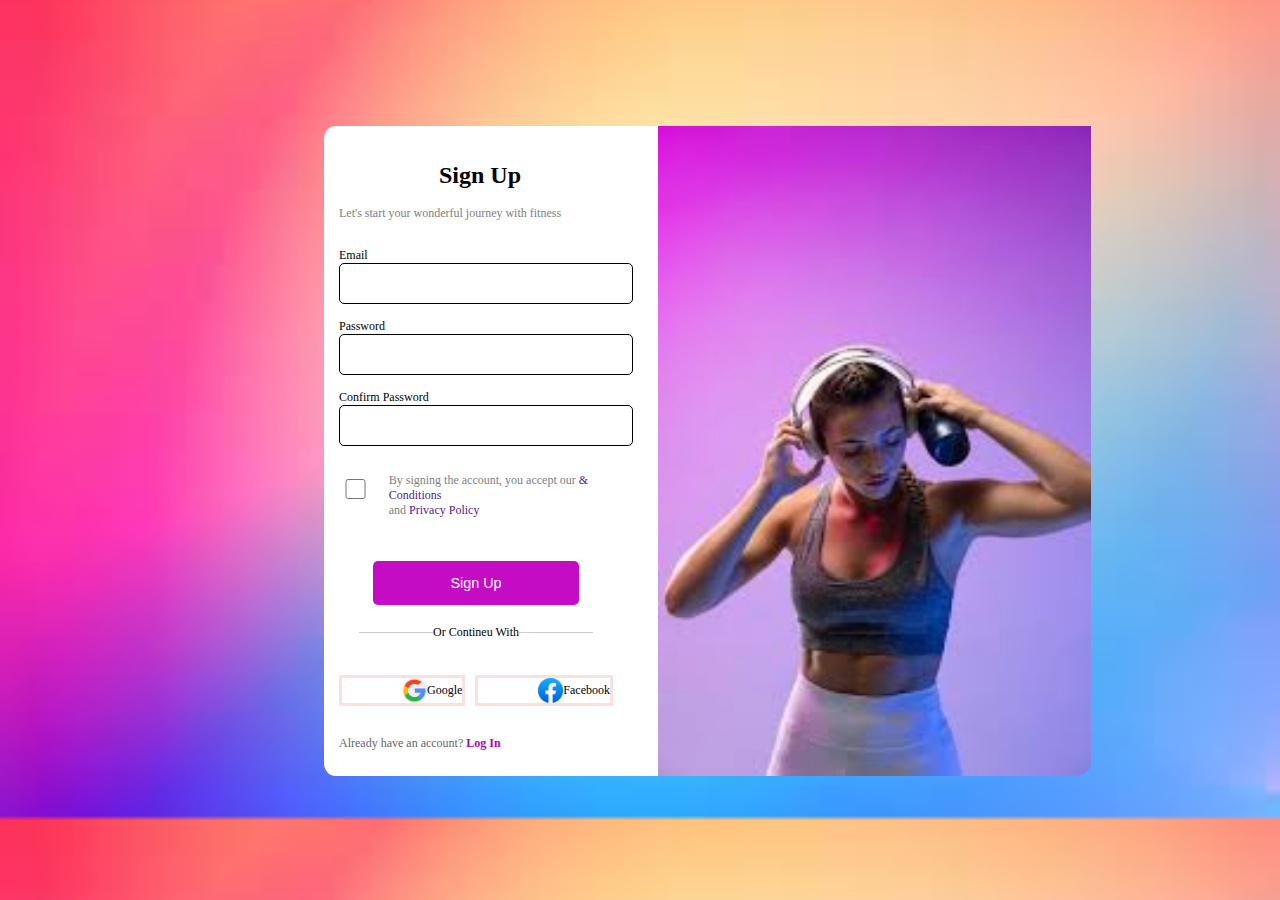
<file: index.html>
<!DOCTYPE html>
<html lang="en">

<head>
    <meta charset="UTF-8">
    <meta name="viewport" content="width=device-width, initial-scale=1.0">
    <title>Sign Up</title>
    <link rel="stylesheet" href="signup.css">
</head>

<body>
    <div class="signup-container">
        <div class="login">
            <form action="login.html">
                <h1>Sign Up</h1>
                <p>Let's start your wonderful journey with fitness</p>
                <br>
                <label for="email">Email</label>
                <br>
                <input id="email" type="email" required>
                <br><br>
                <label for="password">Password</label>
                <br>
                <input id="password" type="password" required>
                <br><br>
                <label for="confirm-password">Confirm Password</label>
                <br>
                <input id="confirm-password" type="password" required>
                <br><br>
                <div class="terms">
                    <input type="checkbox" id="box" name="terms" required>
                    <p>By signing the account, you accept our <a href="">& Conditions</a> <br> and <a href="">Privacy
                            Policy</a></p>
                </div>
                <br><br><br>
                <div class="signup-button">
                    <button type="submit">Sign Up</button>
                </div>
                <div class="divider">
                    <span>Or Contineu With</span>
                </div>
                <br>
                <div class="social-login">
                    <a href="#" class="social-link signup-button">
                        <img src="images/Google icon.png" alt="Google" class="icon">Google
                    </a>
                    <a href="#" class="social-link signup-button">
                        <img src="images/facebook icon.jpeg" alt="Facebook" class="icon">Facebook
                    </a>
                </div>
                <br><br>
                <label class="already-account">
                    Already have an account? <a href="login.html">Log In</a>
                </label>
        </div>
        </form>
        <div class="image-container">
            <img src="images/signup.jpeg" alt="profile Image">
        </div>
    </div>
</body>

</html>
</file>
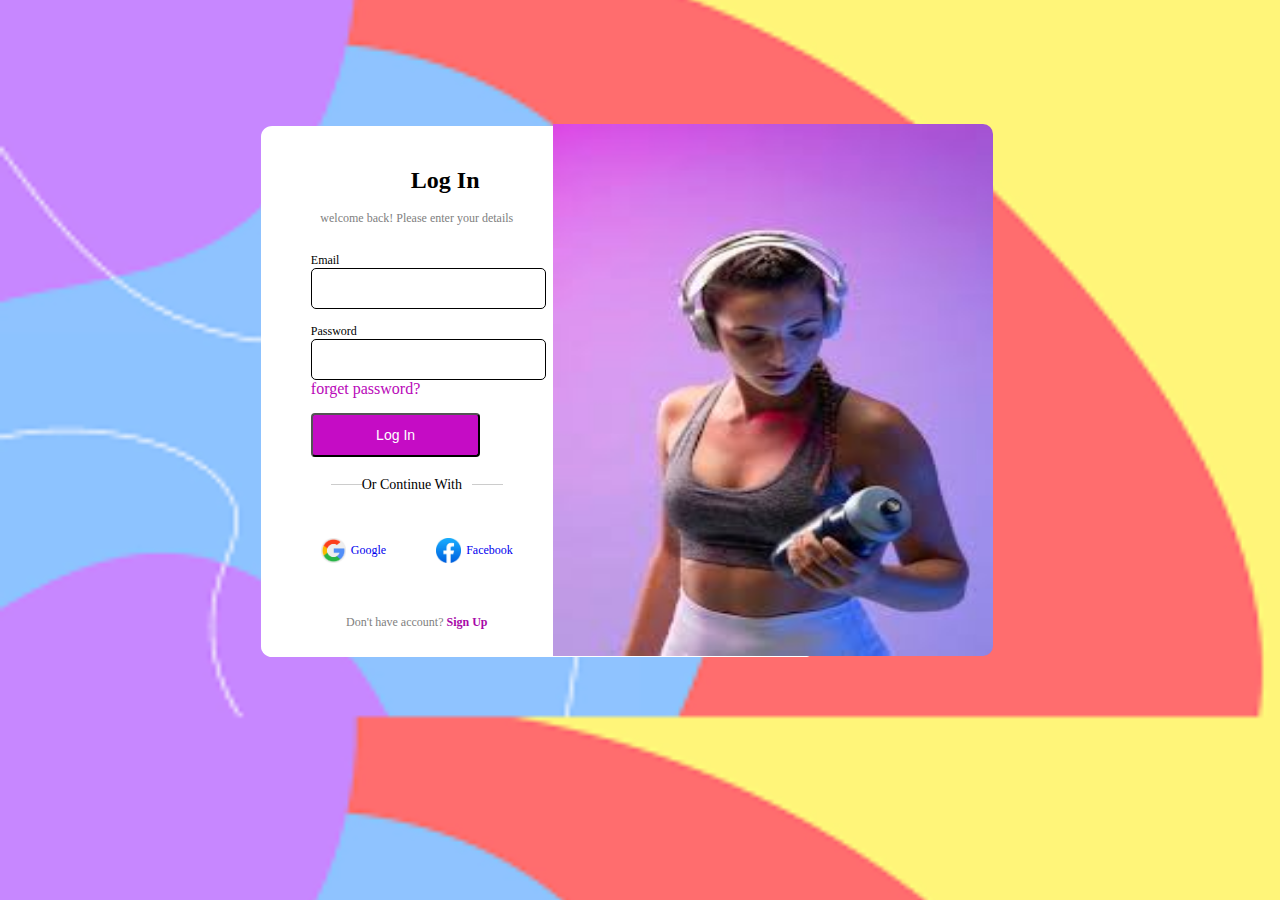
<file: login.html>
<!DOCTYPE html>
<html lang="en">

<head>
    <meta charset="UTF-8">
    <meta name="viewport" content="width=device-width, initial-scale=1.0">
    <title>Log In</title>
    <link rel="stylesheet" href="login.css">
</head>

<body>
    <div class="login-container">
        <div class="login">
            <form action="table.html">
                <h1>Log In</h1>
                <p>welcome back! Please enter your details</p>
                <br>
                <label for="email">Email</label>
                <br>
                <input id="email" type="email">
                <br><br>
                <label for="password">Password</label>
                <br>
                <input id="password" type="password"><br>
                <div class="forget-password">
                    <a href="">forget password?</a>
                </div>
                <br>
                <div class="login-button">
                    <button type="submit">Log In</button>
                </div>
                <div class="divider">
                    <span>Or Continue With</span>
                </div>
                <br>
                <div class="social-login">
                    <a href="#" class="social-link signup-button">
                        <img src="images/Google icon.png" alt="Google" class="icon">Google
                    </a>
                    <a href="#" class="social-link signup-button">
                        <img src="images/facebook icon.jpeg" alt="Facebook" class="icon">Facebook
                    </a>
                </div>
                <br><br>
                <div class="login-link">
                    <p>Don't have account? <a href="index.html">Sign Up</a></p>
                </div>
            </form>
        </div>
        <div class="image-container">
            <img src="images/IMG_9527 (1).JPG" alt="Profile Image" style="float: right;">
        </div>
    </div>
</body>

</html>
</file>
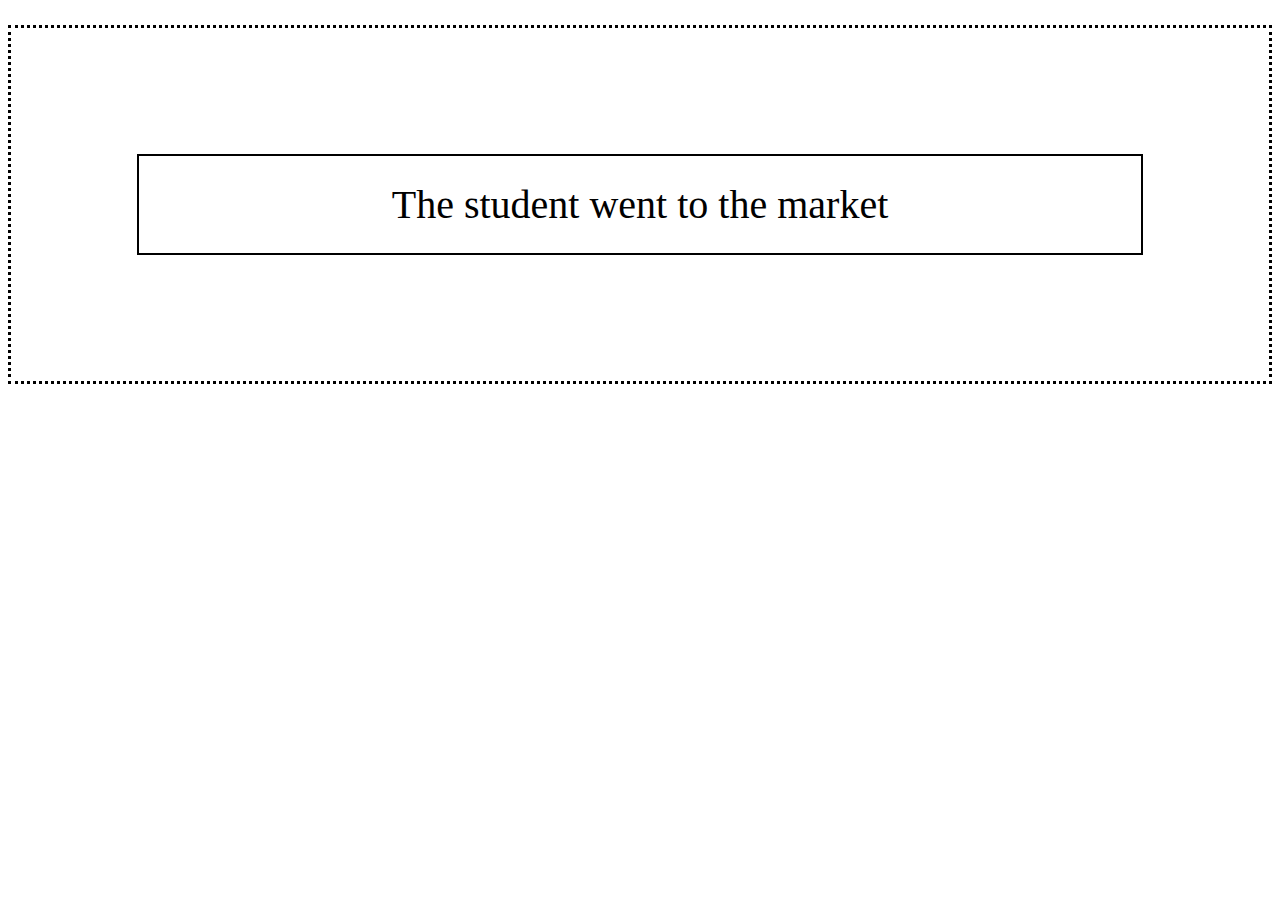
<file: nested.html>
<!DOCTYPE html>
<html lang="en">
<head>
    <meta charset="UTF-8">
    <meta name="viewport" content="width=device-width, initial-scale=1.0">
    <title>Nested Divs</title>
    <style>
        .outer-div{
            border-style: dotted;
            margin-top: 25px;
        }
        .inner-div {
            padding: 25px; 
            margin: 10%;  
            text-align: center; 
            font-size: 40px; 
            border: solid 2px;
        }
    </style>
</head>
<body>
    <div class="outer-div">
        <div class="inner-div">
            The student went to the market
        </div>
    </div>
</body>
</html>
</file>
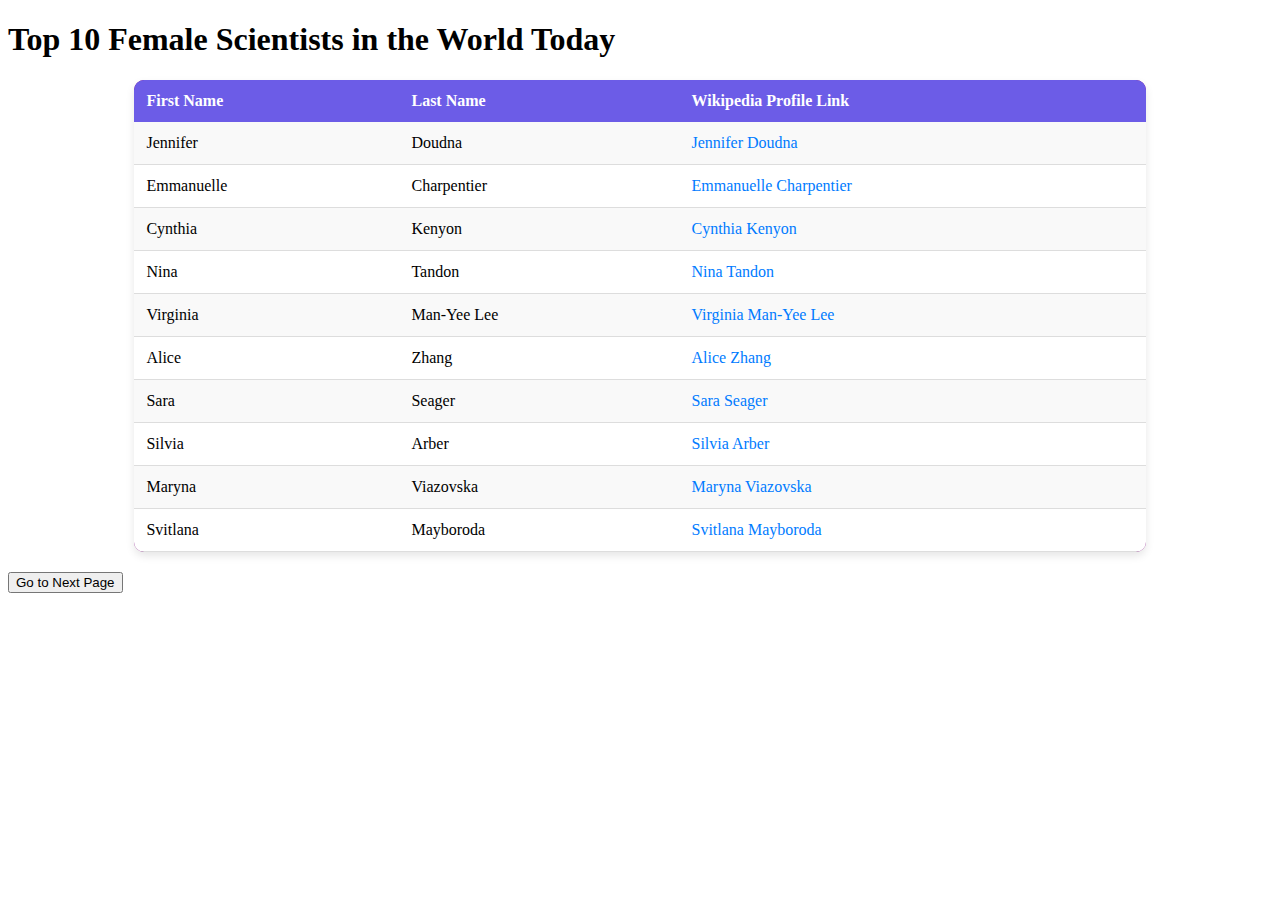
<file: table.html>
<!DOCTYPE html>
<html lang="en">
<head>
    <meta charset="UTF-8">
    <meta name="viewport" content="width=device-width, initial-scale=1.0">
    <title>Top Female Scientists</title>
    <link rel="stylesheet" href="table.css"> 
</head>
<body>
    <h1>Top 10 Female Scientists in the World Today</h1>
    <table class="female-scientists-table">
        <thead>
            <tr>
                <th>First Name</th>
                <th>Last Name</th>
                <th>Wikipedia Profile Link</th>
            </tr>
        </thead>
        <tbody>
            <tr>
                <td>Jennifer</td>
                <td>Doudna</td>
                <td><a href="https://en.wikipedia.org/wiki/Jennifer_Doudna" target="_blank">Jennifer Doudna</a></td>
            </tr>
            <tr>
                <td>Emmanuelle</td>
                <td>Charpentier</td>
                <td><a href="https://en.wikipedia.org/wiki/Emmanuelle_Charpentier" target="_blank">Emmanuelle Charpentier</a></td>
            </tr>
            <tr>
                <td>Cynthia</td>
                <td>Kenyon</td>
                <td><a href="https://en.wikipedia.org/wiki/Cynthia_Kenyon" target="_blank">Cynthia Kenyon</a></td>
            </tr>
            <tr>
                <td>Nina</td>
                <td>Tandon</td>
                <td><a href="https://en.wikipedia.org/wiki/Nina_Tandon" target="_blank">Nina Tandon</a></td>
            </tr>
            <tr>
                <td>Virginia</td>
                <td>Man-Yee Lee</td>
                <td><a href="https://en.wikipedia.org/wiki/Virginia_Man-Yee_Lee" target="_blank">Virginia Man-Yee Lee</a></td>
            </tr>
            <tr>
                <td>Alice</td>
                <td>Zhang</td>
                <td><a href="https://en.wikipedia.org/wiki/Alice_Zhang" target="_blank">Alice Zhang</a></td>
            </tr>
            <tr>
                <td>Sara</td>
                <td>Seager</td>
                <td><a href="https://en.wikipedia.org/wiki/Sara_Seager" target="_blank">Sara Seager</a></td>
            </tr>
            <tr>
                <td>Silvia</td>
                <td>Arber</td>
                <td><a href="https://en.wikipedia.org/wiki/Silvia_Arber" target="_blank">Silvia Arber</a></td>
            </tr>
            <tr>
                <td>Maryna</td>
                <td>Viazovska</td>
                <td><a href="https://en.wikipedia.org/wiki/Maryna_Viazovska" target="_blank">Maryna Viazovska</a></td>
            </tr>
            <tr>
                <td>Svitlana</td>
                <td>Mayboroda</td>
                <td><a href="https://en.wikipedia.org/wiki/Svitlana_Mayboroda" target="_blank">Svitlana Mayboroda</a></td>
            </tr>
        </tbody>
    </table>
    <a href="nested.html">
        <button>Go to Next Page</button>
    </a>
</body>
</html>
</file>
<file: signup.css>
body {
    background-image: url(images/background.jpeg);
    background-size: cover;
    background-position: center;
}

.login {
    font-size: 75%;
}

h1 {
    padding: 20px 70px 0px 100px;
}

.signup-container {
    height: 600px;
    margin-left: 25%;
    width: 40%;
    padding: 0px 50px 50px 15px;
    border-radius: 2%;
    margin-top: 10%;
    display: flex;
    gap: 6%;
    background-color: white;
}

.login p {
    color: gray;
}

.login a {
    text-decoration: none;

}

.signup input {}

.signup-container input {
    width: 95%;
    padding: 12px 16px;
    border-radius: 5px;
    border: solid 1px;

}

.signup-button {
    display: flex;
    justify-content: center;
}

.signup-button button {
    border: none;
    background-color: rgb(197, 12, 197);
    width: 75%;
    color: white;
    font-size: 1.2em;
    padding: 14px 18px;
    border-radius: 5px;
    cursor: pointer;
}

.social-login {
    display: flex;
    gap: 10px;
}

.social-login .icon {
    width: 25px;
    height: 25px;
}

.social-login a {
    padding-left: 60px;
    text-decoration: none;
    color: black;
    display: flex;
    align-items: center;
    border: solid;
    border-color: rgb(252, 224, 224);
}

.divider {
    display: flex;
    align-items: center;
    margin: 20px;
}

.divider::before,
.divider::after {
    content: "";
    flex: 1;
    height: 1px;
    background-color: #ccc;
}

.already-account {
    color: #666;
}

.already-account a {
    color: rgb(168, 8, 168);
    text-decoration: none;
    font-weight: bold;
}

.image-container img {
    height: 650px;
    padding: 0px 50px 50px 15px;
    border-bottom-right-radius: 65px;
}

.terms {
    display: flex;
    margin-left: -64%;
    margin-bottom: -5%;

}

#box {
    height: 20px;
    margin-top: 4%;

}

.terms p {
    margin-left: -35%;
}
</file>
<file: login.css>
body {
    background-image: url(images/imagesback.png);
    background-size: cover;
    background-position: center;

    .login {
        font-size: 75%;
    }

    h1 {
        padding: 5px 5px 0px 100px;
    }

    .login p {
        color: gray;
        text-align: center;

    }

    .login-container {
        width: 40%;
        padding: 20px 0px 1px 50px;
        border-radius: 2%;
        display: flex;
        margin-left: 20%;
        margin-top: 10%;
        gap: 6%;
        height: 510px;
        background-color: white;
    }
}

.login-container input {
    width: 95%;
    padding: 12px 16px;
    border-radius: 5px;
    border: solid 1px;
}

.forget-password a {
    text-decoration: none;
    color: rgb(185, 8, 185);
    font-size: 16px;
    text-decoration: none;
}

.divider {
    display: flex;
    align-items: center;
    justify-content: center;
    margin: 20px;
}

.divider::before,
.divider::after {
    content: "";
    flex: 1;
    height: 1px;
    background-color: #ccc;
}

.divider::after {
    margin-left: 10px;
}

.divider span {
    font-size: 14px;
    color: black;
}

.social-login {
    /* border:solid 0.5px #cccccc6c ; */
    /* padding: 0px 0px 0px 110px; */
    display: flex;
    gap: 30px;
}

.social-login .icon {
    width: 25px;
    height: 25px;
    margin-right: 5px;
}

.social-login a {
    display: flex;
    align-items: center;
    text-decoration: none;
    margin: 10px;
}

.login-link button {
    border: none;
    padding: 12px 16px;
    border-radius: 5px;
    cursor: pointer;
}

.login-button button {
    background-color: rgb(197, 12, 197);
    width: 80%;
    color: white;
    font-size: 1.17em;
    padding: 12px 16px;
    border-radius: 4px;
    cursor: pointer;

}

.login-link a {
    color: rgb(168, 8, 168);
    text-decoration: none;
    font-weight: bold;
}

.image-container img {
    border-bottom-right-radius: 10px;
    float: right;
    border-top-right-radius: 10px;
    height: 532px;
    margin-top: -5.2%;
    width: 440px;
}
</file>
<file: table.css>
table {
    width: 80%;
    border-collapse: collapse; 
    margin: 20px auto; 
    background-color: purple; 
    box-shadow: 0 4px 8px rgba(0, 0, 0, 0.1);
    border-radius: 10px;
    overflow: hidden; 
}
thead th {
    background-color: #6c5ce7; 
    color: white; 
    text-align: left; 
    padding: 12px; 
    font-size: 1rem; 
}

tbody td {
    padding: 12px; 
    border-bottom: 1px solid #ddd; 
}
tbody tr:nth-child(odd) {
    background-color: #f9f9f9; 
}

tbody tr:nth-child(even) {
    background-color: #ffffff; 
}

tbody tr:hover {
    background-color: #f1f1f1; 
}
a {
    color: #007bff;
    text-decoration: none;
}

a:hover {
    text-decoration: underline;
}
</file>
